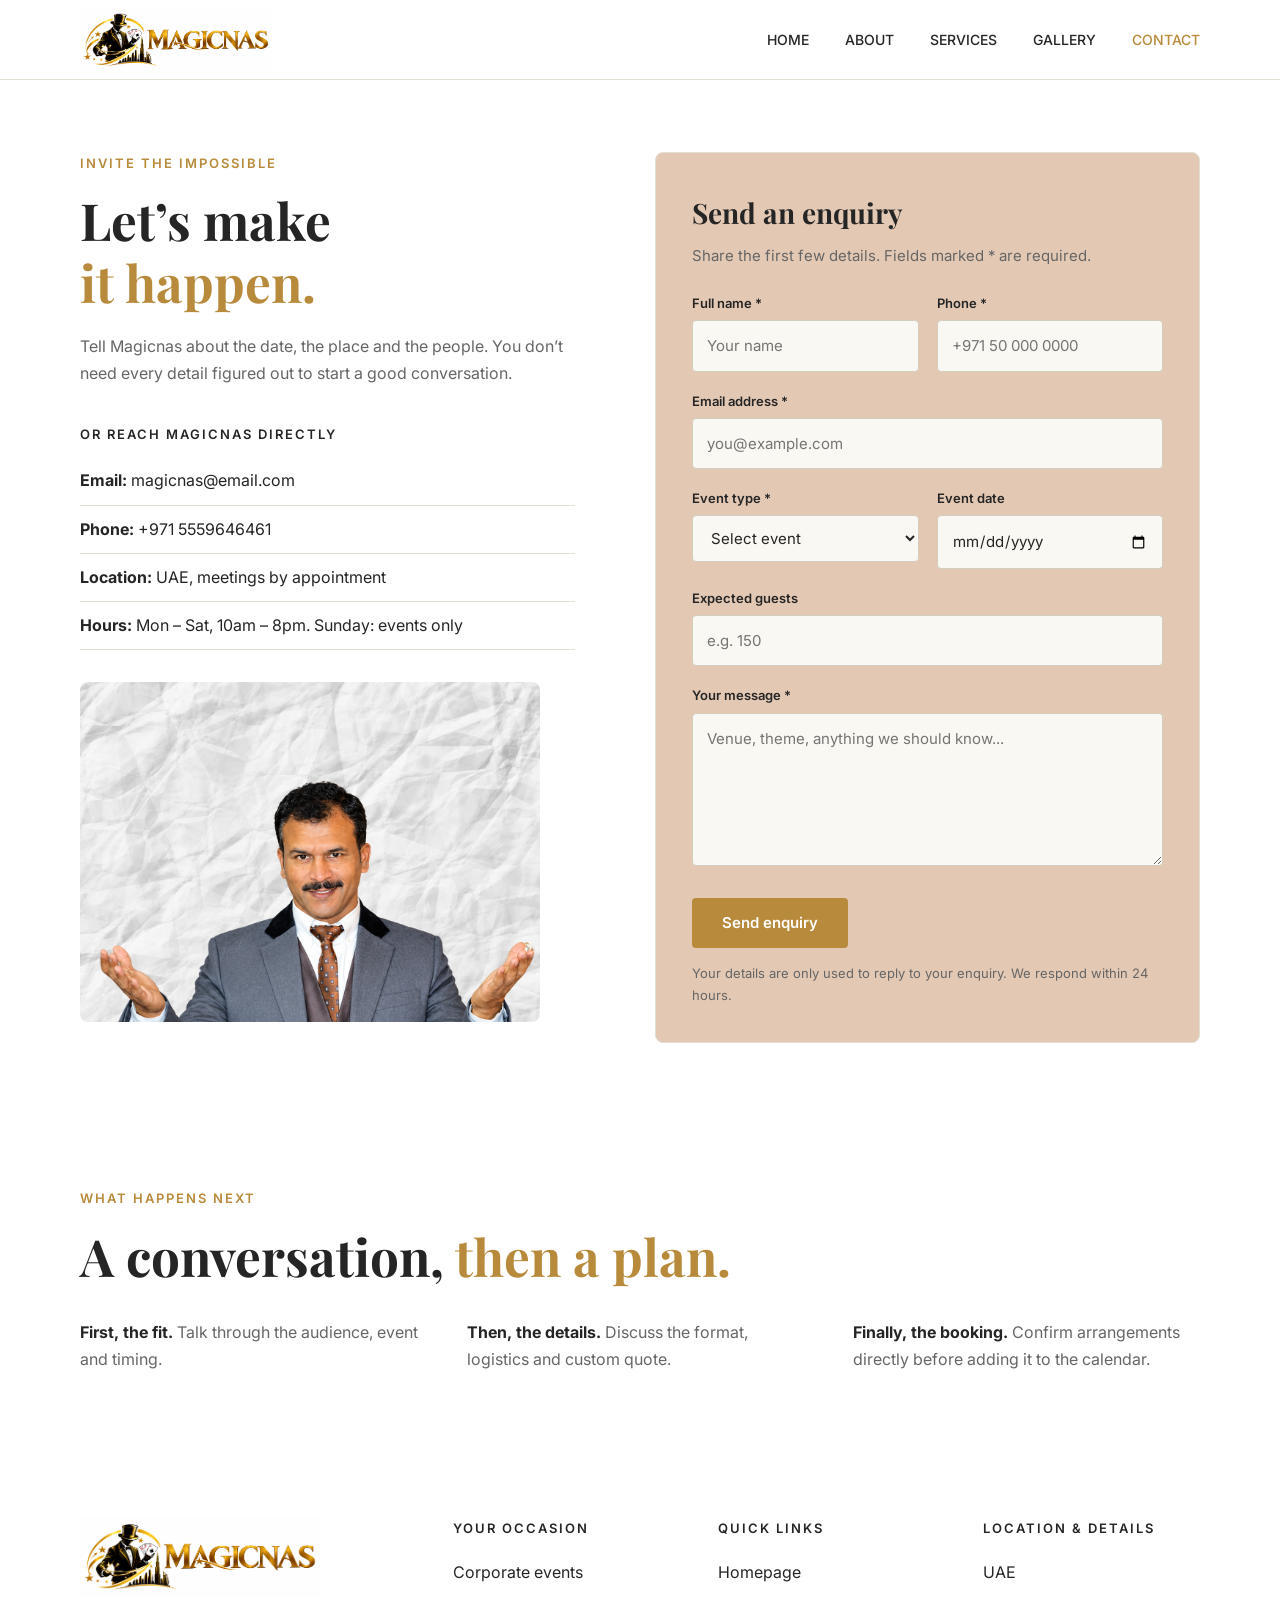
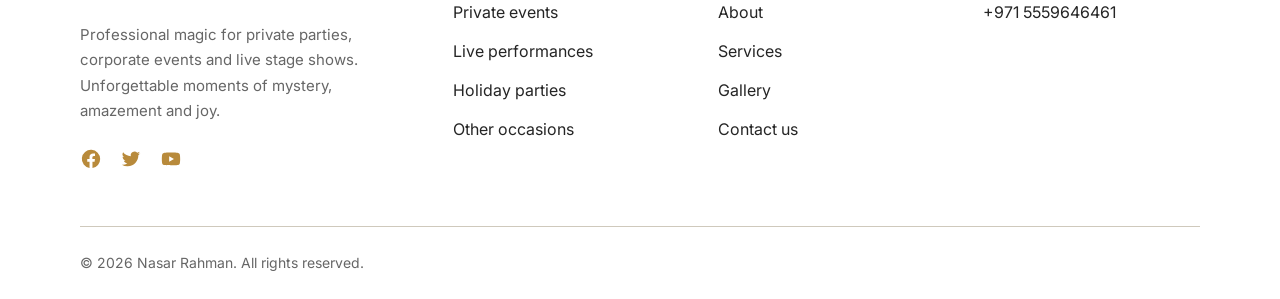
<file: contact.html>
<!DOCTYPE html>
<html lang="en">
<head>
  <meta charset="UTF-8">
  <meta name="viewport" content="width=device-width, initial-scale=1.0">
  <title>Contact | Magicnas, Professional Magician in Dubai</title>
  <link rel="preconnect" href="https://fonts.googleapis.com">
  <link rel="preconnect" href="https://fonts.gstatic.com" crossorigin>
  <link href="https://fonts.googleapis.com/css2?family=Cinzel:wght@700&family=Inter:wght@400;500;600&family=Playfair+Display:wght@600;700&display=swap" rel="stylesheet">
  <link rel="stylesheet" href="css/style.css">
  <link rel="stylesheet" href="css/contact.css">
</head>
<body>

  <!-- Header (same as home page) -->
  <header class="top">
    <nav class="navbar">
      <a href="index.html" class="logo">
        <img src="images/magicnas-logo.png" alt="Magicnas - Professional Magician in Dubai">
      </a>
      <ul class="nav-links">
        <li><a href="index.html">Home</a></li>
        <li><a href="about.html">About</a></li>
        <li><a href="services.html">Services</a></li>
        <li><a href="gallery.html">Gallery</a></li>
        <li><a href="contact.html" class="active">Contact</a></li>
      </ul>
    </nav>
  </header>


  <!-- Contact form -->
  <section class="section">
    <div class="container contact">

      <!-- Left: intro + details -->
      <div>
        <p class="label">Invite the impossible</p>
        <h1 class="section-title">
          Let&rsquo;s make<br>
          <span class="gold">it happen.</span>
        </h1>
        <p class="text">
          Tell Magicnas about the date, the place and the people. You don&rsquo;t
          need every detail figured out to start a good conversation.
        </p>

        <h3 class="direct-title">Or reach Magicnas directly</h3>
        <div class="direct">
          <p><strong>Email:</strong> <a href="mailto:magicnas@email.com">magicnas@email.com</a></p>
          <p><strong>Phone:</strong> <a href="tel:+9715559646461">+971 5559646461</a></p>
          <p><strong>Location:</strong> UAE, meetings by appointment</p>
          <p><strong>Hours:</strong> Mon &ndash; Sat, 10am &ndash; 8pm. Sunday: events only</p>
        </div>

        <img class="contact-img" src="images/naslive.png" alt="Magicnas performing on stage">
      </div>

      <!-- Right: form -->
      <form class="contact-form" action="" method="POST">
        <h2>Send an enquiry</h2>
        <p class="form-top">Share the first few details. Fields marked * are required.</p>

        <div class="form-fields">

          <div class="field">
            <label for="name">Full name *</label>
            <input type="text" id="name" name="name" placeholder="Your name" required>
          </div>

          <div class="field">
            <label for="phone">Phone *</label>
            <input type="tel" id="phone" name="phone" placeholder="+971 50 000 0000" required>
          </div>

          <div class="field wide">
            <label for="email">Email address *</label>
            <input type="email" id="email" name="email" placeholder="you@example.com" required>
          </div>

          <div class="field">
            <label for="type">Event type *</label>
            <select id="type" name="event_type" required>
              <option value="">Select event</option>
              <option>Corporate events</option>
              <option>Private events</option>
              <option>Live performances</option>
              <option>Holiday parties</option>
              <option>Other occasions</option>
              <option>Not sure yet</option>
            </select>
          </div>

          <div class="field">
            <label for="date">Event date</label>
            <input type="date" id="date" name="event_date">
          </div>

          <div class="field wide">
            <label for="guests">Expected guests</label>
            <input type="text" id="guests" name="guests" placeholder="e.g. 150">
          </div>

          <div class="field wide">
            <label for="message">Your message *</label>
            <textarea id="message" name="message" rows="5" placeholder="Venue, theme, anything we should know..." required></textarea>
          </div>

        </div>

        <button type="submit" class="btn btn-gold">Send enquiry</button>
        <p class="small">Your details are only used to reply to your enquiry. We respond within 24 hours.</p>
      </form>

    </div>
  </section>


  <!-- What happens next -->
  <section class="section">
    <div class="container">
      <p class="label">What happens next</p>
      <h2 class="section-title">A conversation, <span class="gold">then a plan.</span></h2>

      <div class="steps">
        <p><strong>First, the fit.</strong> Talk through the audience, event and timing.</p>
        <p><strong>Then, the details.</strong> Discuss the format, logistics and custom quote.</p>
        <p><strong>Finally, the booking.</strong> Confirm arrangements directly before adding it to the calendar.</p>
      </div>
    </div>
  </section>


  <!-- Footer (same as home page) -->
  <footer class="footer">
    <div class="container">

      <div class="footer-grid">

        <div>
          <a href="index.html" class="logo">
            <img src="images/magicnas-logo.png" alt="Magicnas - Professional Magician in Dubai">
          </a>
          <p class="text">
            Professional magic for private parties, corporate events and live
            stage shows. Unforgettable moments of mystery, amazement and joy.
          </p>
          <div class="social">
            <a href="#" aria-label="Facebook">
              <svg viewBox="0 0 24 24"><path fill="currentColor" d="M22 12a10 10 0 1 0-11.6 9.9v-7H7.9V12h2.5V9.8c0-2.5 1.5-3.9 3.8-3.9 1.1 0 2.2.2 2.2.2v2.5h-1.3c-1.2 0-1.6.8-1.6 1.6V12h2.8l-.4 2.9h-2.3v7A10 10 0 0 0 22 12z"/></svg>
            </a>
            <a href="#" aria-label="Twitter">
              <svg viewBox="0 0 24 24"><path fill="currentColor" d="M22 5.9c-.7.3-1.5.5-2.4.6.9-.5 1.5-1.3 1.8-2.3-.8.5-1.7.8-2.6 1a4.1 4.1 0 0 0-7 3.7A11.6 11.6 0 0 1 3.4 4.6a4.1 4.1 0 0 0 1.3 5.5c-.7 0-1.3-.2-1.9-.5 0 2 1.4 3.7 3.3 4.1-.6.2-1.2.2-1.9.1.5 1.6 2 2.8 3.8 2.8A8.3 8.3 0 0 1 2 18.3 11.6 11.6 0 0 0 8.3 20c7.5 0 11.7-6.3 11.7-11.7v-.5c.8-.6 1.5-1.3 2-2z"/></svg>
            </a>
            <a href="#" aria-label="YouTube">
              <svg viewBox="0 0 24 24"><path fill="currentColor" d="M21.6 7.2a2.5 2.5 0 0 0-1.8-1.8C18.2 5 12 5 12 5s-6.2 0-7.8.4A2.5 2.5 0 0 0 2.4 7.2C2 8.8 2 12 2 12s0 3.2.4 4.8a2.5 2.5 0 0 0 1.8 1.8C5.8 19 12 19 12 19s6.2 0 7.8-.4a2.5 2.5 0 0 0 1.8-1.8c.4-1.6.4-4.8.4-4.8s0-3.2-.4-4.8zM10 15V9l5.2 3L10 15z"/></svg>
            </a>
          </div>
        </div>

        <div>
          <h3>Your occasion</h3>
          <ul>
            <li><a href="index.html#services">Corporate events</a></li>
            <li><a href="index.html#services">Private events</a></li>
            <li><a href="index.html#services">Live performances</a></li>
            <li><a href="index.html#services">Holiday parties</a></li>
            <li><a href="index.html#services">Other occasions</a></li>
          </ul>
        </div>

        <div>
          <h3>Quick links</h3>
          <ul>
            <li><a href="index.html">Homepage</a></li>
            <li><a href="about.html">About</a></li>
            <li><a href="services.html">Services</a></li>
            <li><a href="gallery.html">Gallery</a></li>
            <li><a href="contact.html">Contact us</a></li>
          </ul>
        </div>

        <div>
          <h3>Location &amp; details</h3>
          <ul>
            <li>UAE</li>
            <li><a href="tel:+9715559646461">+971 5559646461</a></li>
          </ul>
        </div>

      </div>

      <p class="copyright">&copy; 2026 Nasar Rahman. All rights reserved.</p>
    </div>
  </footer>

</body>
</html>
</file>
<file: css/style.css>
/* ==========================================================
   Magicnas
   Colors: white, ivory, gold, charcoal
   Fonts: Playfair Display (headings), Inter (text)
   ========================================================== */

:root {
  --white: #ffffff;
  --ivory: #faf8f2;
  --soft-gold: #f8f0de;
  --sand: #e9e5dc;

  --gold: #b88a3b;
  --gold-dark: #96702e;

  --text-main: #252525;
  --text-body: #666666;
  --border: #e4dfd4;

  --container: 1200px;
  --nav-height: 80px;
  --section-space: 72px;
}

/* ---------- Reset ---------- */
* {
  margin: 0;
  padding: 0;
  box-sizing: border-box;
}

html {
  scroll-behavior: smooth;
}

body {
  font-family: "Inter", system-ui, sans-serif;
  font-size: 16px;
  line-height: 1.7;
  color: var(--text-body);
  background: var(--white);
}

img {
  display: block;
  max-width: 100%;
}

a {
  color: inherit;
  text-decoration: none;
}

ul {
  list-style: none;
}

button {
  font: inherit;
}

/* ---------- Layout ---------- */
.container {
  max-width: var(--container);
  margin: 0 auto;
  padding: 0 40px;
}

.section {
  padding: var(--section-space) 0;
}

.bg-ivory {
  background: var(--ivory);
}

.center {
  text-align: center;
}

.two-col {
  display: grid;
  grid-template-columns: 1fr 1fr;
  gap: 80px;
  align-items: center;
}

/* ---------- Text ---------- */
.gold {
  color: var(--gold);
}

.label {
  margin-bottom: 16px;
  font-size: 13px;
  font-weight: 600;
  letter-spacing: 2px;
  text-transform: uppercase;
  color: var(--gold);
}

.section-title {
  margin-bottom: 20px;
  font-family: "Playfair Display", Georgia, serif;
  font-size: clamp(32px, 4vw, 52px);
  font-weight: 700;
  line-height: 1.2;
  color: var(--text-main);
}

.center .section-title,
.section-title.center {
  margin-bottom: 36px;
}

.text {
  max-width: 560px;
}

.text + .text {
  margin-top: 16px;
}

/* ---------- Buttons ---------- */
.buttons {
  display: flex;
  flex-wrap: wrap;
  gap: 14px;
  margin-top: 32px;
}

.btn {
  display: inline-block;
  padding: 14px 28px;
  font-size: 15px;
  font-weight: 600;
  line-height: 1.2;
  text-align: center;
  border: 2px solid var(--gold);
  border-radius: 4px;
  cursor: pointer;
  transition: background 0.2s, color 0.2s, border-color 0.2s;
}

.btn-gold {
  color: var(--white);
  background: var(--gold);
}

.btn-gold:hover {
  background: var(--gold-dark);
  border-color: var(--gold-dark);
}

.btn-outline {
  color: var(--text-main);
}

.btn-outline:hover {
  color: var(--white);
  background: var(--gold);
}

.btn-white {
  color: var(--text-main);
  background: var(--white);
  border-color: var(--white);
}

.btn-white:hover {
  color: var(--white);
  background: var(--text-main);
  border-color: var(--text-main);
}


/* ==========================================================
   Hero + navbar
   ========================================================== */
.hero {
  position: relative;
  height: clamp(620px, 100vh, 860px);
  padding-top: var(--nav-height);
  overflow: hidden;
  background: var(--ivory);
}

/* Image sits in its own left column (62% of the width) so it can
   never run under the text. Its right edge fades into the ivory. */
.hero-bg {
  position: absolute;
  top: var(--nav-height);
  left: 0;
  width: 62%;
  height: calc(100% - var(--nav-height));
  object-fit: cover;
  object-position: 35% center;
  -webkit-mask-image: linear-gradient(to right, #000 85%, transparent);
  mask-image: linear-gradient(to right, #000 85%, transparent);
}

/* no overlay panel needed any more */
.hero::before {
  display: none;
}

.navbar {
  position: absolute;
  top: 0;
  left: 0;
  right: 0;
  z-index: 6;
  height: var(--nav-height);
  display: flex;
  align-items: center;
  justify-content: space-between;
  padding: 0 max(40px, calc((100% - var(--container)) / 2 + 40px));
  background: var(--white);
  border-bottom: 1px solid var(--border);
}

.logo {
  font-family: "Cinzel", serif;
  font-size: 24px;
  font-weight: 700;
  letter-spacing: 1px;
  color: var(--gold);
}

.logo img {
  display: block;
  height: 64px;
  width: auto;
}

.nav-links {
  display: flex;
  gap: 36px;
}

.nav-links a {
  font-size: 14px;
  font-weight: 500;
  text-transform: uppercase;
  color: var(--text-main);
  transition: color 0.2s;
}

.nav-links a:hover {
  color: var(--gold);
}

/* FIXED: text column starts at 64% (was 60%) to clear the wand/shoulder */
.hero-text {
  position: absolute;
  top: var(--nav-height);
  bottom: 0;
  left: 58%;
  right: 4%;
  z-index: 4;
  display: flex;
  flex-direction: column;
  justify-content: center;
  align-items: flex-start;
}

/* FIXED: slightly smaller heading for the narrower column */
.hero-text h1 {
  margin-bottom: 20px;
  font-family: "Playfair Display", Georgia, serif;
  font-size: clamp(30px, 2.8vw, 54px);
  font-weight: 700;
  line-height: 1.15;
  color: var(--text-main);
}

.hero-text .text {
  font-size: 15px;
}

/* Desktop: Hide hamburger button */
.menu-toggle {
    display: none;
}

/* Mobile Navigation */
@media (max-width: 768px) {

    .navbar {
        position: absolute;
        padding: 0 20px;
        height: 64px;
    }

    /* Hamburger button */
    .menu-toggle {
        display: flex;
        flex-direction: column;
        justify-content: center;
        gap: 6px;
        width: 40px;
        height: 40px;
        padding: 7px;
        background: transparent;
        border: none;
        cursor: pointer;
        z-index: 10;
    }

    .menu-toggle span {
        display: block;
        width: 26px;
        height: 2px;
        background: #252525;
        transition: 0.3s ease;
    }

    /* Navigation dropdown */
    .nav-links {
        display: none;
        position: absolute;
        top: 64px;
        left: 0;
        width: 100%;
        flex-direction: column;
        gap: 0;
        padding: 10px 20px 20px;
        background: #ffffff;
        border-top: 1px solid #e4dfd4;
        box-shadow: 0 8px 15px rgba(0, 0, 0, 0.08);
    }

    .nav-links.active {
        display: flex;
    }

    .nav-links li {
        width: 100%;
        border-bottom: 1px solid #e4dfd4;
    }

    .nav-links a {
        display: block;
        padding: 13px 5px;
        font-size: 14px;
    }

}



/* ==========================================================
   Magic categories (rabbit logo + 2 rows)
   ========================================================== */
.magic-categories {
  width: 100%;
  background: #ffffff;
}

/* Rabbit logo, centered */
.category-logo {
  display: flex;
  justify-content: center;
  align-items: center;
  padding: 28px 0 24px;
  background: #ffffff;
}

.category-logo img {
  display: block;
  height: 100px;
  width: auto;
}

.category-row h3 a {
  color: inherit;
  text-decoration: none;
  transition: color 0.2s;
}

.category-row h3 a:hover {
  color: var(--gold);
}
/* Rows: full width, left aligned, one line */
.category-row {
  display: flex;
  flex-wrap: nowrap;
  justify-content: center;   /* was flex-start */
  align-items: center;
  gap: 2vw;
  padding: 18px 4.2vw;
  white-space: nowrap;
  background: #ffffff;
}

.category-row.second-row {
  background: #f7f7f7;
}

.category-row h3 {
  margin: 0;
  font-family: "Inter", system-ui, sans-serif;
  font-size: clamp(12px, 1.08vw, 17px);
  font-weight: 500;
  line-height: 1.4;
  letter-spacing: 0.2px;
  text-transform: uppercase;
  text-align: center;        /* was left */
  color: #111;
}
/* first item in each row is slightly softer, like the reference */
.category-row h3:first-child {
  color: #3a3a3a;
}

/* Tablet */
@media (max-width: 1000px) {
  .category-logo img {
    height: 80px;
  }

  .category-row {
    justify-content: center;
    flex-wrap: wrap;
    gap: 8px 24px;
    padding: 16px 40px;
    white-space: normal;
  }
}


/* Mobile */
@media (max-width: 768px) {
  .category-row {
    flex-direction: column;
    align-items: center;     /* was flex-start */
    gap: 8px;
    padding: 16px 20px;
  }

  .category-row h3 {
    text-align: center;
  }
}

  .category-logo {
    padding: 20px 0 16px;
  }

  .category-logo img {
    height: 64px;
  }

 
/* ==========================================================
   Selected moments
   ========================================================== */
.moments-img {
  width: 100%;
  aspect-ratio: 4 / 3.4;
  object-fit: cover;
}

.moments-bar {
  display: flex;
  align-items: center;
  justify-content: space-between;
  gap: 20px;
  margin-top: 14px;
  font-size: 14px;
}

.moments-nav {
  display: flex;
  align-items: center;
  gap: 12px;
  color: var(--text-main);
}

.moments-nav button {
  width: 34px;
  height: 34px;
  font-size: 22px;
  line-height: 1;
  color: var(--text-main);
  background: var(--white);
  border: 1px solid var(--border);
  cursor: pointer;
  transition: background 0.2s, color 0.2s;
}

.moments-nav button:hover {
  color: var(--white);
  background: var(--gold);
  border-color: var(--gold);
}

.quote {
  margin-top: 28px;
  padding-left: 24px;
  border-left: 3px solid var(--gold);
}

.quote p {
  font-family: "Playfair Display", Georgia, serif;
  font-size: 20px;
  font-style: italic;
  color: var(--text-main);
}

.quote cite {
  display: block;
  margin-top: 8px;
  font-size: 13px;
  font-style: normal;
}


/* ==========================================================
   The reaction
   ========================================================== */
.reaction {
  padding-top: 10px;
  padding-bottom: 0;
}

.reaction-img {
  width: 100%;
  height: 600px;
  object-fit: cover;
}


/* ==========================================================
   Services
   ========================================================== */
.services-head {
  display: flex;
  align-items: flex-end;
  justify-content: space-between;
  gap: 40px;
  margin-bottom: 48px;
}

.services-head .section-title {
  margin-bottom: 0;
}

.occasion-list {
  display: flex;
  gap: 10px;
  height: 560px;
}

.occasion {
  position: relative;
  flex: 1;
  min-width: 0;
  overflow: hidden;
  text-align: left;
  color: var(--white);
  background: #333;
  border: 0;
  cursor: pointer;
  transition: flex 0.4s ease;
}

.occasion.is-active {
  flex: 5;
  cursor: default;
}

.occasion img {
  position: absolute;
  inset: 0;
  width: 100%;
  height: 100%;
  object-fit: cover;
}

/* dark layer so the white text is readable on any photo */
.occasion::before {
  content: "";
  position: absolute;
  inset: 0;
  z-index: 1;
  background: rgba(0, 0, 0, 0.55);
}

.occasion.is-active::before {
  background: rgba(0, 0, 0, 0.4);
}

.occasion span {
  position: absolute;
  z-index: 2;
}

.occasion-name {
  top: 28px;
  left: 50%;
  transform: translateX(-50%);
  font-family: "Playfair Display", Georgia, serif;
  font-size: 24px;
  font-weight: 700;
  white-space: nowrap;
  writing-mode: vertical-rl;
}

.occasion.is-active .occasion-name {
  left: 30px;
  transform: none;
  font-size: 36px;
  writing-mode: horizontal-tb;
}

.occasion-desc {
  left: 30px;
  bottom: 30px;
  max-width: 520px;
  display: none;
}

.occasion.is-active .occasion-desc {
  display: block;
}


/* ==========================================================
   About
   ========================================================== */
.about {
  display: grid;
  grid-template-columns: 1fr 1fr;
  min-height: 700px;
}

.about-photo {
  position: relative;
}

.about-photo img {
  position: absolute;
  inset: 0;
  width: 100%;
  height: 100%;
  object-fit: cover;
}

.about-copy {
  display: flex;
  flex-direction: column;
  justify-content: center;
  align-items: flex-start;
  max-width: 720px;
  padding: var(--section-space) 6vw;
}


/* ==========================================================
   Blog
   ========================================================== */
.blog-grid {
  display: grid;
  grid-template-columns: repeat(3, 1fr);
  gap: 28px;
}

.blog-card {
  overflow: hidden;
  background: var(--white);
  border: 2px solid var(--border);
  border-radius: 8px;
}

.blog-card a {
  display: flex;
  flex-direction: column;
  height: 100%;
}

.blog-card img {
  width: 100%;
  aspect-ratio: 4 / 3;
  object-fit: cover;
}

.blog-body {
  display: flex;
  flex-direction: column;
  flex: 1;
  padding: 24px;
  background-color: var(--ivory);
}

.blog-body h3 {
  margin-bottom: 10px;
  font-family: "Playfair Display", Georgia, serif;
  font-size: 22px;
  line-height: 1.3;
  color: var(--text-main);
}

.blog-body p {
  flex: 1;
  font-size: 15px;
}

.read-more {
  margin-top: 16px;
  font-size: 14px;
  font-weight: 600;
  color: var(--gold);
}

.blog-card:hover h3,
.blog-card:hover .read-more {
  color: var(--gold-dark);
}


/* ==========================================================
   Videos
   ========================================================== */
.video-head {
  margin-bottom: 36px;
  text-align: center;
}

.video-head .section-title {
  margin-bottom: 16px;
}

.video-head .line {
  display: block;
  width: 60px;
  height: 2px;
  margin: 0 auto;
  background: var(--gold);
}

.video-grid {
  display: grid;
  grid-template-columns: repeat(3, 1fr);
  gap: 28px;
  align-items: stretch;
}

.video-card {
  display: flex;
  flex-direction: column;
  overflow: hidden;
  background: var(--white);
  border: 1px solid var(--border);
  border-radius: 6px;
  box-shadow: 0 2px 10px rgba(0, 0, 0, 0.08);
}

.video-frame {
  position: relative;
  display: block;
  aspect-ratio: 16 / 9;
  overflow: hidden;
  background: #000;
}

.video-frame img {
  width: 100%;
  height: 100%;
  object-fit: cover;
  transition: transform 0.4s ease;
}

.video-frame:hover img {
  transform: scale(1.05);
}

.video-play {
  position: absolute;
  top: 50%;
  left: 50%;
  width: 72px;
  height: 72px;
  transform: translate(-50%, -50%);
  background: rgba(184, 138, 59, 0.9);
  border: 4px solid rgba(255, 255, 255, 0.7);
  border-radius: 50%;
  transition: background 0.2s;
}

.video-play::after {
  content: "";
  position: absolute;
  top: 50%;
  left: 50%;
  transform: translate(-35%, -50%);
  border-left: 22px solid #fff;
  border-top: 13px solid transparent;
  border-bottom: 13px solid transparent;
}

.video-frame:hover .video-play {
  background: var(--gold-dark);
}

.video-badge {
  position: absolute;
  right: 12px;
  bottom: 12px;
  padding: 6px 12px;
  font-size: 13px;
  line-height: 1.2;
  color: #fff;
  background: rgba(30, 30, 30, 0.85);
  border-radius: 4px;
}

.video-body {
  flex: 1;
  padding: 24px 22px 28px;
  text-align: center;
}

.video-body h3 {
  margin-bottom: 12px;
  font-family: "Playfair Display", Georgia, serif;
  font-size: 26px;
  line-height: 1.25;
  color: var(--text-main);
}

.video-body p {
  font-size: 15px;
}


/* ==========================================================
   Testimonial
   ========================================================== */
.testimonial {
  background: #e3c8b3;
}

.testimonial .label,
.testimonial cite {
  color: var(--text-main);
}

.testimonial blockquote p {
  max-width: 900px;
  margin: 0 auto;
  font-family: "Playfair Display", Georgia, serif;
  font-size: clamp(26px, 3.6vw, 46px);
  font-style: italic;
  line-height: 1.4;
  color: var(--text-main);
}

.testimonial cite {
  display: block;
  margin-top: 24px;
  font-size: 13px;
  font-style: normal;
  letter-spacing: 2px;
  text-transform: uppercase;
}


/* ==========================================================
   FAQ
   ========================================================== */
.faq {
  align-items: start;
}

.faq-list {
  border-top: 1px solid var(--border);
}

.faq-list details {
  border-bottom: 1px solid var(--border);
}

.faq-list summary {
  position: relative;
  padding: 24px 40px 24px 0;
  font-size: 18px;
  font-weight: 500;
  color: var(--text-main);
  cursor: pointer;
  list-style: none;
}

.faq-list summary::-webkit-details-marker {
  display: none;
}

.faq-list summary::after {
  content: "+";
  position: absolute;
  right: 0;
  top: 50%;
  transform: translateY(-50%);
  font-size: 26px;
  font-weight: 400;
}

.faq-list details[open] summary::after {
  content: "\2212";
}

.faq-list summary:hover {
  color: var(--gold);
}

.faq-list details p {
  max-width: 540px;
  padding-bottom: 24px;
}


/* ==========================================================
   Contact
   ========================================================== */
.cta {
  background: var(--gold);
}

.cta-inner {
  display: flex;
  align-items: center;
  justify-content: space-between;
  gap: 40px;
}

.cta .label,
.cta .section-title,
.cta .text {
  color: var(--white);
}


/* ==========================================================
   Footer
   ========================================================== */
.footer {
  padding-top: var(--section-space);
  background: white;
  color: var(--text-main);
}

.footer-grid {
  display: grid;
  grid-template-columns: 1.5fr 1fr 1fr 1fr;
  gap: 48px;
  padding-bottom: 48px;
}

.footer .logo {
  display: inline-block;
  margin-bottom: 16px;
  font-size: 28px;
}

.footer .logo img {
  height: 80px;
}

.footer .text {
  max-width: 360px;
  font-size: 15px;
  color: var(--text-body);
}

.social {
  display: flex;
  gap: 18px;
  margin-top: 24px;
}

.social a {
  color: var(--gold);
  transition: color 0.2s;
}

.social a:hover {
  color: var(--gold-dark);
}

.social svg {
  width: 22px;
  height: 22px;
}

.footer h3 {
  margin-bottom: 20px;
  font-family: "Inter", sans-serif;
  font-size: 13px;
  font-weight: 600;
  letter-spacing: 2px;
  text-transform: uppercase;
}

.footer li + li {
  margin-top: 12px;
}

.footer li a:hover {
  color: var(--gold);
}

.copyright {
  padding: 24px 0;
  font-size: 14px;
  color: var(--text-body);
  border-top: 1px solid #cfc9bc;
}


/* ==========================================================
   Tablet
   ========================================================== */
@media (max-width: 1000px) {
  .two-col {
    grid-template-columns: 1fr;
    gap: 48px;
  }

  /* hero stacks: image on top, text below */
  .hero {
    height: auto;
    padding-top: var(--nav-height);
  }

  .hero-bg {
    position: static;
    width: 100%;
    height: 420px;
    -webkit-mask-image: none;
    mask-image: none;
    object-position: 35% bottom;
  }

  .hero-text {
    position: static;
    padding: 32px 40px 40px;
    background: var(--ivory);
  }

  .hero-text .text {
    max-width: none;
  }

  .services-head {
    flex-direction: column;
    align-items: flex-start;
    gap: 16px;
  }

  .occasion-list {
    flex-direction: column;
    height: auto;
  }

  .occasion {
    flex: none;
    height: 64px;
    transition: height 0.4s ease;
  }

  .occasion.is-active {
    height: 380px;
  }

  .occasion-name,
  .occasion.is-active .occasion-name {
    top: 16px;
    left: 20px;
    transform: none;
    font-size: 22px;
    writing-mode: horizontal-tb;
  }

  .occasion.is-active .occasion-name {
    font-size: 28px;
  }

  .occasion-desc {
    left: 20px;
    right: 20px;
    bottom: 22px;
    font-size: 15px;
  }

  .about {
    grid-template-columns: 1fr;
    min-height: 0;
  }

  .about-photo {
    height: 380px;
  }

  .about-copy {
    max-width: none;
    padding: 48px 40px;
  }

  .blog-grid {
    grid-template-columns: repeat(2, 1fr);
  }

  .video-grid {
    grid-template-columns: 1fr;
    max-width: 560px;
    margin: 0 auto;
  }

  .footer-grid {
    grid-template-columns: 1fr 1fr;
  }

  .footer-grid > :first-child {
    grid-column: 1 / -1;
  }
}


/* ==========================================================
   Mobile
   ========================================================== */
@media (max-width: 768px) {
  :root {
    --nav-height: 64px;
    --section-space: 48px;
  }

  .container {
    padding: 0 20px;
  }

  .navbar {
    padding: 0 20px;
  }

  .logo {
    font-size: 19px;
  }

  .logo img {
    height: 48px;
  }

  .footer .logo img {
    height: 64px;
  }

  .nav-links {
    gap: 14px;
  }

  .nav-links a {
    font-size: 12px;
  }

  .center .section-title,
  .section-title.center {
    margin-bottom: 24px;
  }

  .hero-bg {
    height: 320px;
    object-position: 35% bottom;
  }

  .hero-text {
    position: static;
    padding: 32px 20px 40px;
    background: var(--ivory);
  }

  .reaction-img {
    height: 320px;
  }

  .about-copy {
    padding: 48px 20px;
  }

  .blog-grid {
    grid-template-columns: 1fr;
  }

  .video-grid {
    grid-template-columns: 1fr;
    gap: 24px;
  }

  .cta-inner {
    flex-direction: column;
    align-items: flex-start;
    gap: 32px;
  }

  .footer-grid {
    gap: 32px;
  }
}

/* =========================================================
   SERVICE DETAILS POPUP
   Isolated styles - does not modify existing website styles
   ========================================================= */

.service-popup {
  position: fixed;
  inset: 0;
  z-index: 99999;
  display: none;
  align-items: center;
  justify-content: center;
  padding: 24px;
}

.service-popup.is-open {
  display: flex;
}

.service-popup-overlay {
  position: absolute;
  inset: 0;
  background: rgba(0, 0, 0, 0.72);
  backdrop-filter: blur(6px);
  -webkit-backdrop-filter: blur(6px);
}

.service-popup-box {
  position: relative;
  z-index: 2;
  width: min(920px, 100%);
  max-height: 90vh;
  overflow: hidden;
  display: grid;
  grid-template-columns: 42% 58%;
  background: #ffffff;
  border-radius: 18px;
  box-shadow: 0 30px 80px rgba(0, 0, 0, 0.25);
  animation: servicePopupIn 0.28s ease;
}

@keyframes servicePopupIn {
  from {
    opacity: 0;
    transform: translateY(18px) scale(0.97);
  }

  to {
    opacity: 1;
    transform: translateY(0) scale(1);
  }
}

.service-popup-image-wrap {
  min-height: 460px;
  background: #f5f1e8;
  overflow: hidden;
}

.service-popup-image-wrap img {
  width: 100%;
  height: 100%;
  min-height: 460px;
  display: block;
  object-fit: cover;
}

.service-popup-body {
  position: relative;
  padding: 52px 48px 42px;
  overflow-y: auto;
  max-height: 90vh;
}

.service-popup-close {
  position: absolute;
  top: 16px;
  right: 18px;
  z-index: 5;
  width: 42px;
  height: 42px;
  border: 0;
  border-radius: 50%;
  background: #f5f1e8;
  color: #252525;
  font-size: 28px;
  line-height: 1;
  cursor: pointer;
  display: flex;
  align-items: center;
  justify-content: center;
  transition: transform 0.2s ease, background 0.2s ease;
}

.service-popup-close:hover {
  transform: rotate(90deg);
  background: #f0e5cf;
}

.service-popup-label {
  display: inline-block;
  margin-bottom: 10px;
  color: #b88b45;
  font-size: 12px;
  font-weight: 700;
  letter-spacing: 0.12em;
  text-transform: uppercase;
}

.service-popup-body h3 {
  margin: 0 0 18px;
  color: #252525;
  font-size: clamp(28px, 4vw, 42px);
  line-height: 1.1;
}

.service-popup-body p {
  margin: 0 0 24px;
  color: #555;
  font-size: 16px;
  line-height: 1.75;
}

.service-popup-features {
  display: flex;
  flex-direction: column;
  gap: 10px;
  margin-bottom: 30px;
}

.service-popup-feature {
  display: flex;
  align-items: flex-start;
  gap: 10px;
  color: #333;
  font-size: 14px;
  line-height: 1.5;
}

.service-popup-feature::before {
  content: "✦";
  flex: 0 0 auto;
  color: #d4af72;
  font-size: 14px;
  margin-top: 1px;
}

.service-popup-whatsapp {
  display: inline-flex;
  align-items: center;
  justify-content: center;
  min-height: 50px;
  padding: 0 24px;
  border-radius: 999px;
  background: #252525;
  color: #ffffff;
  text-decoration: none;
  font-size: 14px;
  font-weight: 700;
  transition: transform 0.2s ease, opacity 0.2s ease;
}

.service-popup-whatsapp:hover {
  transform: translateY(-2px);
  opacity: 0.9;
}

/* Tablet */
@media (max-width: 768px) {
  .service-popup {
    padding: 16px;
  }

  .service-popup-box {
    display: block;
    width: 100%;
    max-height: 92vh;
    border-radius: 16px;
  }

  .service-popup-image-wrap {
    height: 220px;
    min-height: 220px;
  }

  .service-popup-image-wrap img {
    height: 220px;
    min-height: 220px;
  }

  .service-popup-body {
    padding: 36px 24px 28px;
    max-height: calc(92vh - 220px);
  }

  .service-popup-close {
    top: 10px;
    right: 10px;
    background: rgba(255, 255, 255, 0.92);
  }

  .service-popup-body h3 {
    font-size: 30px;
  }
}

/* Small mobile */
@media (max-width: 480px) {
  .service-popup {
    padding: 10px;
  }

  .service-popup-box {
    max-height: 94vh;
  }

  .service-popup-image-wrap,
  .service-popup-image-wrap img {
    height: 180px;
    min-height: 180px;
  }

  .service-popup-body {
    padding: 30px 20px 24px;
    max-height: calc(94vh - 180px);
  }

  .service-popup-body p {
    font-size: 14px;
    line-height: 1.65;
  }

  .service-popup-whatsapp {
    width: 100%;
  }
}
</file>
<file: css/contact.css>
/* Contact page (loads after style.css) */

/* plain header for inner pages */
.top {
  position: relative;
  height: var(--nav-height);
}

.nav-links a.active {
  color: var(--gold);
}


/* two columns: info on the left, form on the right */
.contact {
  display: grid;
  grid-template-columns: 1fr 1.1fr;
  gap: 80px;
  align-items: start;
}

/* left side */
.direct-title {
  margin: 36px 0 12px;
  font-size: 13px;
  font-weight: 600;
  letter-spacing: 2px;
  text-transform: uppercase;
  color: var(--text-main);
}

.direct p {
  padding: 10px 0;
  color: var(--text-main);
  border-bottom: 1px solid var(--border);
}

.direct a:hover {
  color: var(--gold);
}

.contact-img {
  width: 100%;
  max-width: 460px;
  height: 340px;
  margin-top: 32px;
  object-fit: cover;
  object-position: top;
  border-radius: 8px;
}

/* form */
.contact-form {
  padding: 36px;
  background: #e3c8b3;
  border: 1px solid var(--border);
  border-radius: 8px;
}

.contact-form h2 {
  margin-bottom: 6px;
  font-family: "Playfair Display", Georgia, serif;
  font-size: 28px;
  color: var(--text-main);
}

.form-top {
  margin-bottom: 24px;
  font-size: 15px;
}

.form-fields {
  display: grid;
  grid-template-columns: 1fr 1fr;
  gap: 18px;
  margin-bottom: 24px;
}

.wide {
  grid-column: 1 / 3;
}

.field label {
  display: block;
  margin-bottom: 6px;
  font-size: 13px;
  font-weight: 600;
  color: var(--text-main);
}

.field input,
.field select,
.field textarea {
  width: 100%;
  padding: 12px 14px;
  font: inherit;
  font-size: 15px;
  color: var(--text-main);
  background: var(--ivory);
  border: 1px solid #d3cdbf;
  border-radius: 4px;
}

.field textarea {
  resize: vertical;
}

.field input:focus,
.field select:focus,
.field textarea:focus {
  outline: none;
  border-color: var(--gold);
}

.small {
  margin-top: 14px;
  font-size: 13px;
}

/* what happens next */
.steps {
  display: grid;
  grid-template-columns: repeat(3, 1fr);
  gap: 40px;
  margin-top: 32px;
}

.steps strong {
  color: var(--text-main);
}

/* tablet */
@media (max-width: 1000px) {
  .contact {
    grid-template-columns: 1fr;
    gap: 48px;
  }
}

/* mobile */
@media (max-width: 768px) {
  .contact-form {
    padding: 24px 20px;
  }

  .form-fields {
    grid-template-columns: 1fr;
    gap: 16px;
  }

  .wide {
    grid-column: auto;
  }

  .steps {
    grid-template-columns: 1fr;
    gap: 16px;
  }
}
</file>
